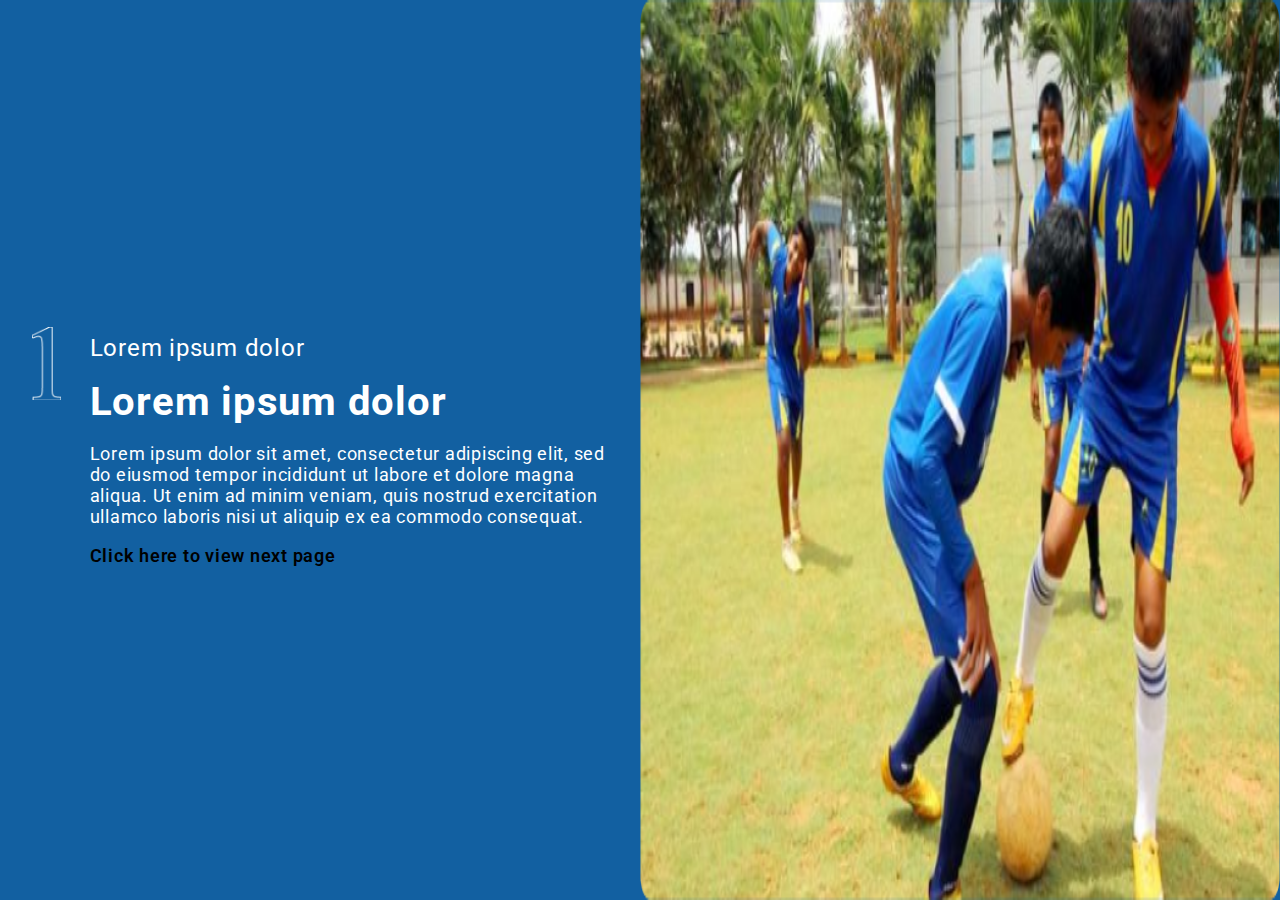
<file: html/index.html>
<!DOCTYPE html>
<html lang="en">

<head>
    <meta charset="UTF-8">
    <meta name="viewport" content="width=device-width, initial-scale=1.0">
    <link rel="stylesheet" href="../css/index.css">
    <title>LogicLoop Assignment</title>
</head>

<body>
    <div class="container">

        <div class="leftContainer">
            <img src="../images/no1.png" alt="Number Image" class="noImage">
        </div>

        <div class="rightContainer">
            <div class="subHeadingDiv">
                <h2 class="subHeading">Lorem ipsum dolor</h2>
            </div>

            <h1 class="heading">Lorem ipsum dolor</h1>
            <p class="text">Lorem ipsum dolor sit amet, consectetur adipiscing elit, sed do eiusmod tempor incididunt ut
                labore et dolore magna aliqua. Ut enim ad minim veniam, quis nostrud exercitation ullamco laboris nisi
                ut
                aliquip ex ea commodo consequat.</p>

            <a href="../html/page2.html" class="nextBtn">Click here to view next page</a>

        </div>
    </div>

    <img src="../images/img1.png" alt="Image 1" class="imageOne">

</body>

</html>
</file>
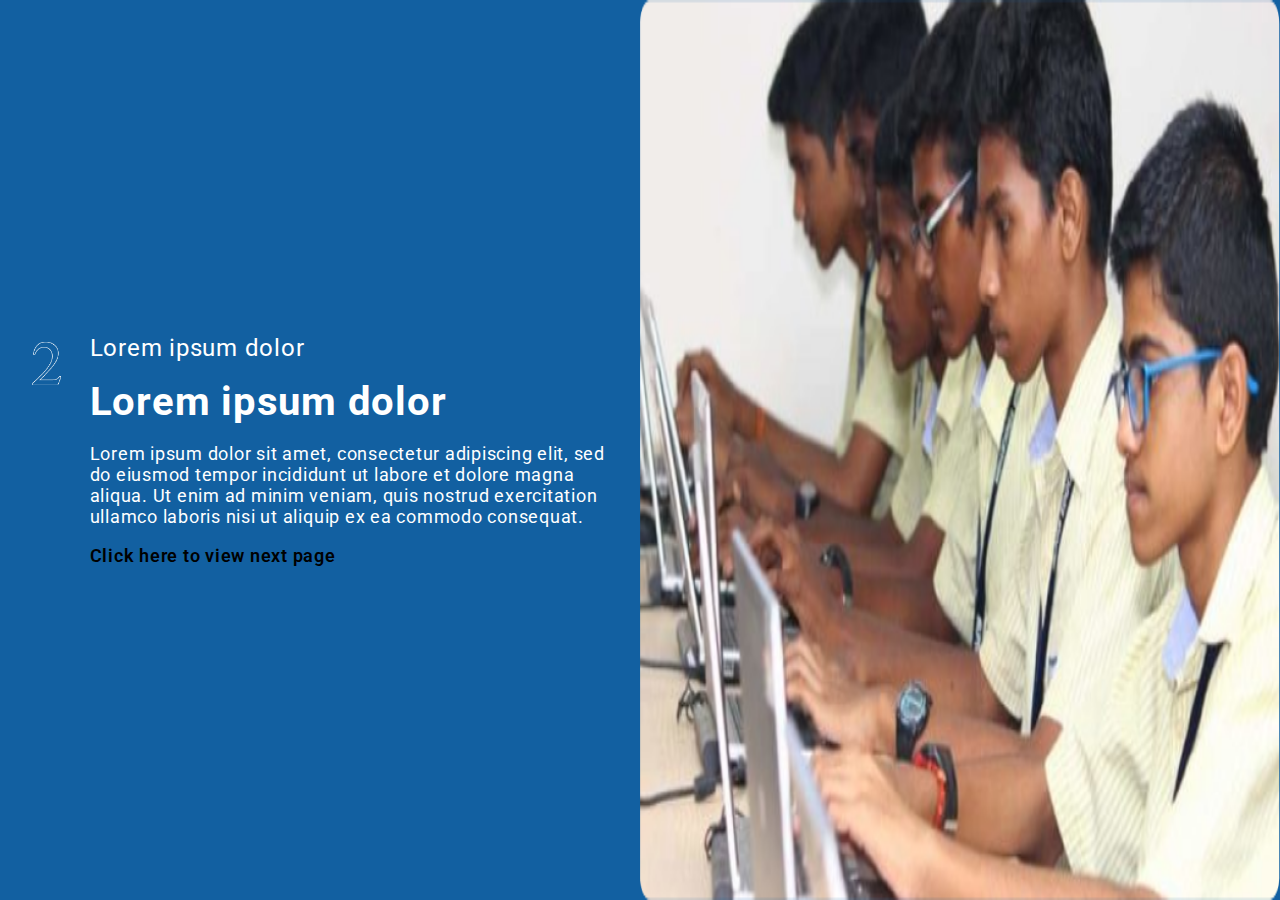
<file: html/page2.html>
<!DOCTYPE html>
<html lang="en">

<head>
    <meta charset="UTF-8">
    <meta name="viewport" content="width=device-width, initial-scale=1.0">
    <link rel="stylesheet" href="../css/page2.css">
    <title>LogicLoop Assignment</title>
</head>

<body>
    <div class="container">

        <div class="leftContainer">
            <img src="../images/no2.png" alt="Number Image" class="noImage">
        </div>

        <div class="rightContainer">
            <div class="subHeadingDiv">
                <h2 class="subHeading">Lorem ipsum dolor</h2>
            </div>

            <h1 class="heading">Lorem ipsum dolor</h1>
            <p class="text">Lorem ipsum dolor sit amet, consectetur adipiscing elit, sed do eiusmod tempor incididunt ut
                labore et dolore magna aliqua. Ut enim ad minim veniam, quis nostrud exercitation ullamco laboris nisi
                ut
                aliquip ex ea commodo consequat.</p>

                <a href="../html/page3.html" class="nextBtn">Click here to view next page</a>
        </div>
    </div>

    <img src="../images/img2.png" alt="Image 2" class="imageOne">

</body>

</html>
</file>
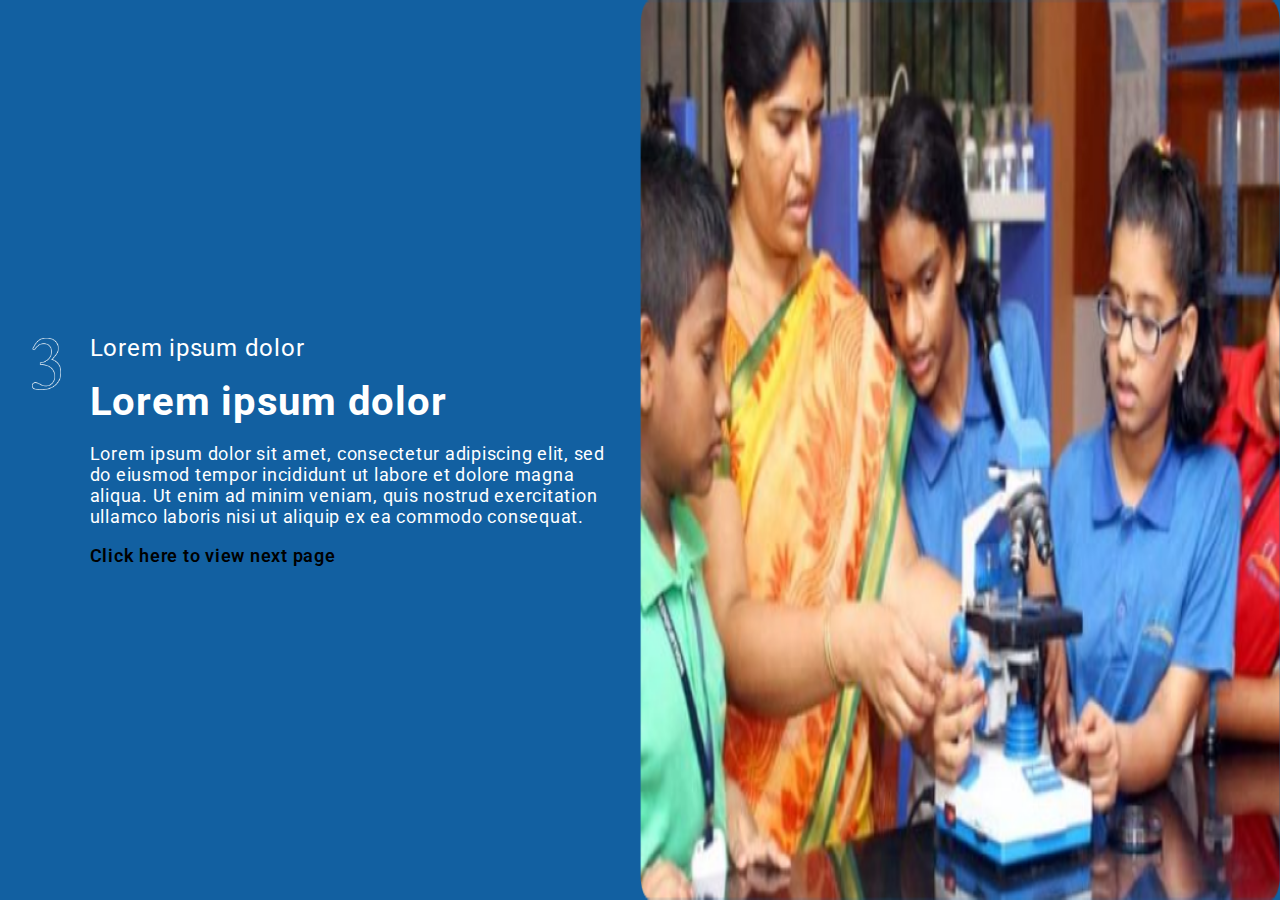
<file: html/page3.html>
<!DOCTYPE html>
<html lang="en">

<head>
    <meta charset="UTF-8">
    <meta name="viewport" content="width=device-width, initial-scale=1.0">
    <link rel="stylesheet" href="../css/page3.css">
    <title>LogicLoop Assignment</title>
</head>

<body>
    <div class="container">

        <div class="leftContainer">
            <img src="../images/no3.png" alt="Number Image" class="noImage">
        </div>

        <div class="rightContainer">
            <div class="subHeadingDiv">
                <h2 class="subHeading">Lorem ipsum dolor</h2>
            </div>

            <h1 class="heading">Lorem ipsum dolor</h1>
            <p class="text">Lorem ipsum dolor sit amet, consectetur adipiscing elit, sed do eiusmod tempor incididunt ut
                labore et dolore magna aliqua. Ut enim ad minim veniam, quis nostrud exercitation ullamco laboris nisi
                ut
                aliquip ex ea commodo consequat.</p>

                <a href="../html/page4.html" class="nextBtn">Click here to view next page</a>
        </div>
    </div>

    <img src="../images/img3.png" alt="Image 3" class="imageOne">

</body>

</html>
</file>
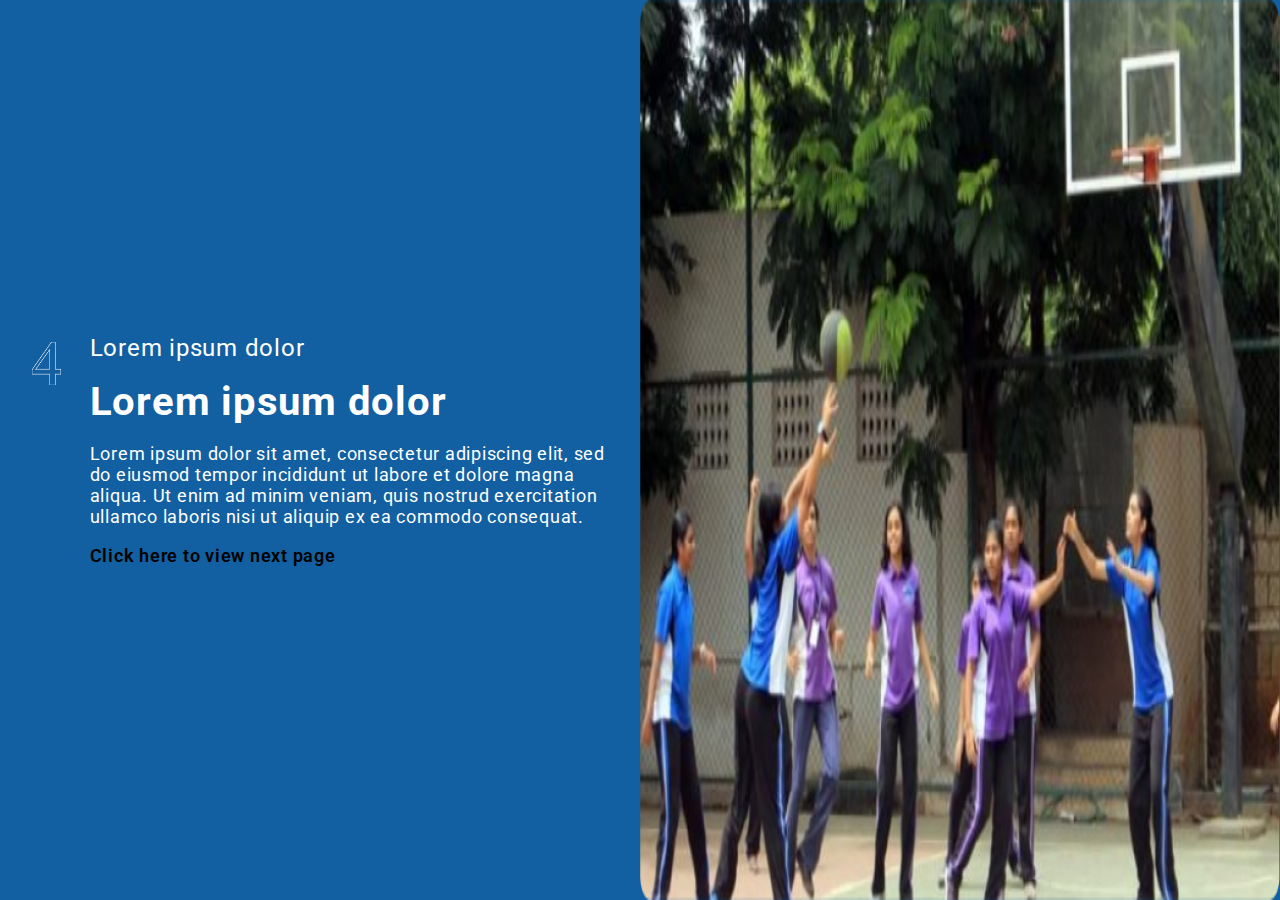
<file: html/page4.html>
<!DOCTYPE html>
<html lang="en">

<head>
    <meta charset="UTF-8">
    <meta name="viewport" content="width=device-width, initial-scale=1.0">
    <link rel="stylesheet" href="../css/page4.css">
    <title>LogicLoop Assignment</title>
</head>

<body>
    <div class="container">

        <div class="leftContainer">
            <img src="../images/no4.png" alt="Number Image" class="noImage">
        </div>

        <div class="rightContainer">
            <div class="subHeadingDiv">
                <h2 class="subHeading">Lorem ipsum dolor</h2>
            </div>

            <h1 class="heading">Lorem ipsum dolor</h1>
            <p class="text">Lorem ipsum dolor sit amet, consectetur adipiscing elit, sed do eiusmod tempor incididunt ut
                labore et dolore magna aliqua. Ut enim ad minim veniam, quis nostrud exercitation ullamco laboris nisi
                ut
                aliquip ex ea commodo consequat.</p>

                <a href="../html/page5.html" class="nextBtn">Click here to view next page</a>
        </div>
    </div>

    <img src="../images/img4.png" alt="Image 4" class="imageOne">

</body>

</html>
</file>
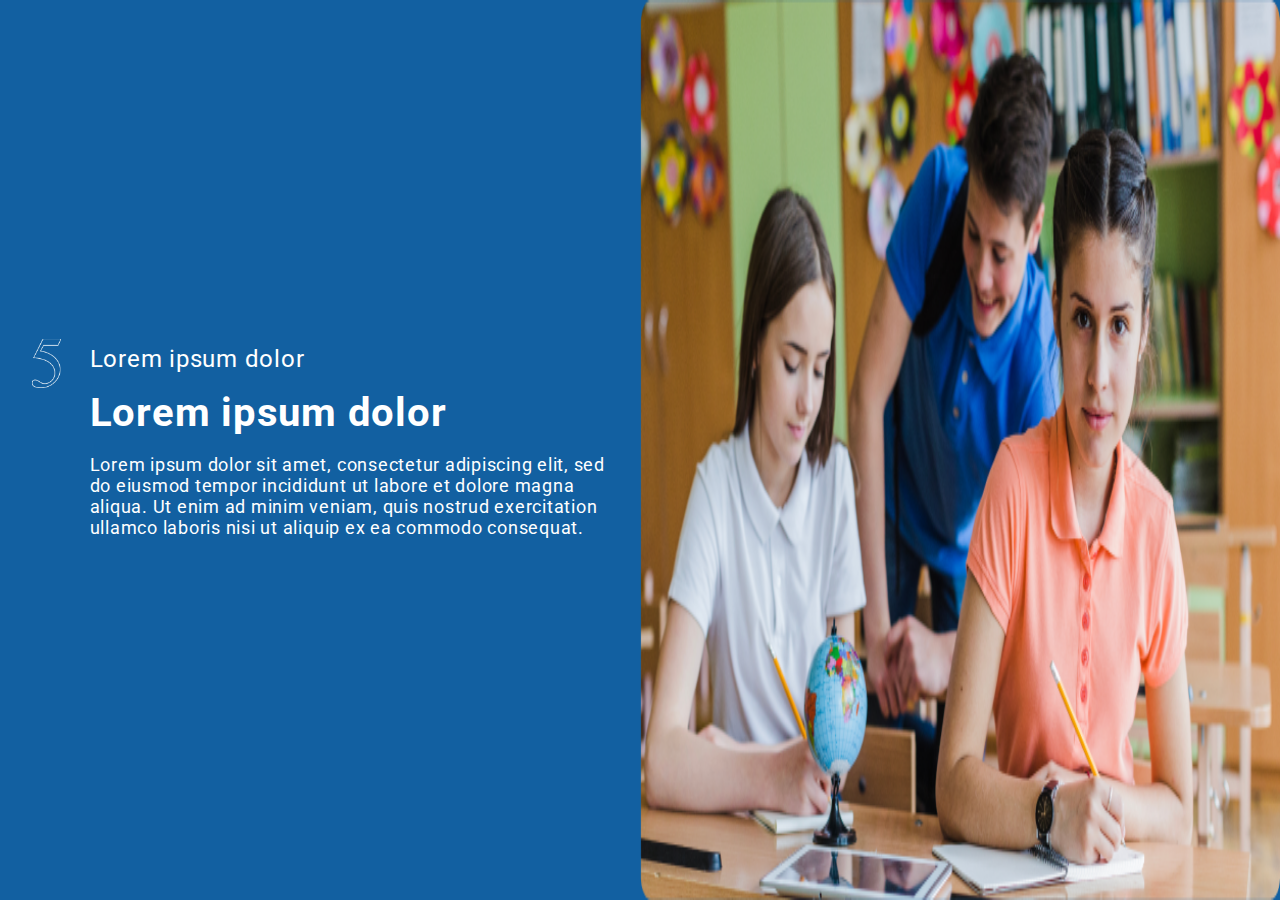
<file: html/page5.html>
<!DOCTYPE html>
<html lang="en">

<head>
    <meta charset="UTF-8">
    <meta name="viewport" content="width=device-width, initial-scale=1.0">
    <link rel="stylesheet" href="../css/page5.css">
    <title>LogicLoop Assignment</title>
</head>

<body>
    <div class="container">

        <div class="leftContainer">
            <img src="../images/no5.png" alt="Number Image" class="noImage">
        </div>

        <div class="rightContainer">
            <div class="subHeadingDiv">
                <h2 class="subHeading">Lorem ipsum dolor</h2>
            </div>

            <h1 class="heading">Lorem ipsum dolor</h1>
            <p class="text">Lorem ipsum dolor sit amet, consectetur adipiscing elit, sed do eiusmod tempor incididunt ut
                labore et dolore magna aliqua. Ut enim ad minim veniam, quis nostrud exercitation ullamco laboris nisi
                ut
                aliquip ex ea commodo consequat.</p>

        </div>
    </div>

    <img src="../images/img5.png" alt="Image 5" class="imageOne">

</body>

</html>
</file>
<file: css/index.css>
@import url('https://fonts.googleapis.com/css2?family=Roboto:ital,wght@0,100;0,300;0,400;0,500;0,700;0,900;1,100;1,300;1,400;1,500;1,700;1,900&display=swap');

body {
    height: 100vh;
    background-color: #1260A1;
    color: #fff;
    display: flex;
    align-items: center;
    margin: 0;
    padding: 0;
    font-family: "Roboto", sans-serif;
    font-style: normal;
    letter-spacing: 0.2mm;
}

.container {
    height: 100vh;
    width: 50%;
    padding-left: 2rem;
    padding-right: 2rem;
    display: flex;
    align-items: center;
}

.leftContainer {
    height: 50%;
    width: 10%;
    margin-bottom: 20%;
    display: flex;
    align-items: flex-start;
}

.noImage {
    height: 30%;
    width: 50%;
}

.rightContainer {
    height: 50%;
    width: 90%;
}

.subHeadingDiv {
    margin: 0;
    padding: 0;
    display: flex;
}

.subHeading {
    margin: 0;
    padding: 0;
    font-size: 24px;
    font-weight: 400;
}

.heading {
    margin: 0;
    padding: 0;
    margin-top: 1rem;
    font-size: 40px;
}

.text {
    font-size: 18px;
}

.nextBtn {
    height: 15%;
    width: 50%;
    margin-top: 1rem;
    color: #000;
    outline: none;
    font-size: 18px;
    font-weight: 600;
    cursor: pointer;
    text-decoration: none;
}

.imageOne {
    height: 100vh;
    width: 50%;
}

@media screen and (max-width: 576px) {
    body {
        flex-direction: column;
        justify-content: space-between;
    }

    .container {
        height: max-content;
        width: fit-content;
        align-items: flex-start;
    }

    .leftContainer {
        height: max-content;
        margin-top: 15%;
    }

    .noImage {
        height: auto;
    }

    .rightContainer {
        height: max-content;
        margin-top: 20%;
        padding-bottom: 10%;
    }

    .subHeading {
        font-size: 20px;
    }

    .heading {
        font-size: 32px;
    }

    .text {
        font-size: 16px;
    }

    .imageOne {
        height: 50vh;
        width: 100vw;
    }
}

@media screen and (min-width: 577px) and (max-width: 767px) {
    body {
        flex-direction: column;
        justify-content: space-between;
    }

    .container {
        height: max-content;
        width: fit-content;
        align-items: flex-start;
    }

    .leftContainer {
        height: max-content;
        margin-top: 15%;
    }

    .noImage {
        height: auto;
    }

    .rightContainer {
        height: max-content;
        margin-top: 20%;
        padding-bottom: 10%;
    }

    .subHeading {
        font-size: 20px;
    }

    .heading {
        font-size: 32px;
    }

    .text {
        font-size: 16px;
    }

    .imageOne {
        height: 70vh;
        width: 100vw;
    }
}

@media screen and (min-width: 768px) and (max-width: 991px) {

    body {
        height: 100vh;
        margin: 0;
        padding: 0;
    }

    .container {
        height: max-content;
        width: fit-content;
        align-items: flex-start;
    }

    .leftContainer {
        height: max-content;
        margin-top: 15%;
    }

    .noImage {
        height: auto;
    }

    .rightContainer {
        height: max-content;
        margin-top: 20%;
    }

    .subHeading {
        font-size: 20px;
    }

    .heading {
        font-size: 32px;
    }

    .text {
        font-size: 16px;
    }

    .imageOne {
        height: 100vh;
        width: 50vw;
    }
}

@media screen and (min-width: 992px) and (max-width: 1199px) {
    body {
        height: 100vh;
        margin: 0;
        padding: 0;
    }

    .container {
        height: max-content;
        width: fit-content;
        align-items: flex-start;
    }

    .leftContainer {
        height: max-content;
        margin-top: 15%;
    }

    .noImage {
        height: auto;
    }

    .rightContainer {
        height: max-content;
        margin-top: 20%;
    }

    .subHeading {
        font-size: 20px;
    }

    .heading {
        font-size: 32px;
    }

    .text {
        font-size: 16px;
    }

    .imageOne {
        height: 100vh;
        width: 50vw;
    }
}

@media screen and (min-width: 1200px) and (max-width: 1399px) {
    body {
        height: 100vh;
    }

    .container {
        height: max-content;
        width: fit-content;
        align-items: center;
    }

    .leftContainer {
        height: max-content;
        margin-bottom: 30%;
    }

    .noImage {
        height: auto;
    }

    .rightContainer {
        height: max-content;
    }

    .imageOne {
        height: 100vh;
        width: 50vw;
    }
}

@media screen and (min-width: 1400px) {
    body {
        height: 100vh;
    }

    .container {
        height: max-content;
        width: fit-content;
        align-items: center;
    }

    .leftContainer {
        height: 10%;
        margin-top: 5%;
        margin-bottom: 35%;
    }

    .noImage {
        height: auto;
    }

    .rightContainer {
        height: max-content;
    }

    .subHeading {
        font-size: 25px;
    }

    .heading {
        font-size: 40px;
    }

    .text {
        font-size: 18px;
    }

    .imageOne {
        height: 100vh;
        width: 50vw;
    }
}
</file>
<file: css/page2.css>
@import url('https://fonts.googleapis.com/css2?family=Roboto:ital,wght@0,100;0,300;0,400;0,500;0,700;0,900;1,100;1,300;1,400;1,500;1,700;1,900&display=swap');

body {
    height: 100vh;
    background-color: #1260A1;
    color: #fff;
    display: flex;
    align-items: center;
    margin: 0;
    padding: 0;
    font-family: "Roboto", sans-serif;
    font-style: normal;
    letter-spacing: 0.2mm;
}

.container {
    height: 100vh;
    width: 50%;
    padding-left: 2rem;
    padding-right: 2rem;
    display: flex;
    align-items: center;
}

.leftContainer {
    height: 50%;
    width: 10%;
    margin-bottom: 20%;
    display: flex;
    align-items: flex-start;
}

.noImage {
    height: 30%;
    width: 50%;
}

.rightContainer {
    height: 50%;
    width: 90%;
}

.subHeadingDiv {
    margin: 0;
    padding: 0;
    display: flex;
}

.subHeading {
    margin: 0;
    padding: 0;
    font-size: 24px;
    font-weight: 400;
}

.heading {
    margin: 0;
    padding: 0;
    margin-top: 1rem;
    font-size: 40px;
}

.text {
    font-size: 18px;
}

.nextBtn {
    height: 15%;
    width: 50%;
    margin-top: 1rem;
    color: #000;
    outline: none;
    font-size: 18px;
    font-weight: 600;
    cursor: pointer;
    text-decoration: none;
}

.imageOne {
    height: 100vh;
    width: 50%;
}

@media screen and (max-width: 576px) {
    body {
        flex-direction: column;
        justify-content: space-between;
    }

    .container {
        height: max-content;
        width: fit-content;
        align-items: flex-start;
    }

    .leftContainer {
        height: max-content;
        margin-top: 15%;
    }

    .noImage {
        height: auto;
    }

    .rightContainer {
        height: max-content;
        margin-top: 20%;
        padding-bottom: 10%;
    }

    .subHeading {
        font-size: 20px;
    }

    .heading {
        font-size: 32px;
    }

    .text {
        font-size: 16px;
    }

    .imageOne {
        height: 50vh;
        width: 100vw;
    }
}

@media screen and (min-width: 577px) and (max-width: 767px) {
    body {
        flex-direction: column;
        justify-content: space-between;
    }

    .container {
        height: max-content;
        width: fit-content;
        align-items: flex-start;
    }

    .leftContainer {
        height: max-content;
        margin-top: 15%;
    }

    .noImage {
        height: auto;
    }

    .rightContainer {
        height: max-content;
        margin-top: 20%;
        padding-bottom: 10%;
    }

    .subHeading {
        font-size: 20px;
    }

    .heading {
        font-size: 32px;
    }

    .text {
        font-size: 16px;
    }

    .imageOne {
        height: 70vh;
        width: 100vw;
    }
}

@media screen and (min-width: 768px) and (max-width: 991px) {

    body {
        height: 100vh;
        margin: 0;
        padding: 0;
    }

    .container {
        height: max-content;
        width: fit-content;
        align-items: flex-start;
    }

    .leftContainer {
        height: max-content;
        margin-top: 15%;
    }

    .noImage {
        height: auto;
    }

    .rightContainer {
        height: max-content;
        margin-top: 20%;
    }

    .subHeading {
        font-size: 20px;
    }

    .heading {
        font-size: 32px;
    }

    .text {
        font-size: 16px;
    }

    .imageOne {
        height: 100vh;
        width: 50vw;
    }
}

@media screen and (min-width: 992px) and (max-width: 1199px) {
    body {
        height: 100vh;
        margin: 0;
        padding: 0;
    }

    .container {
        height: max-content;
        width: fit-content;
        align-items: flex-start;
    }

    .leftContainer {
        height: max-content;
        margin-top: 15%;
    }

    .noImage {
        height: auto;
    }

    .rightContainer {
        height: max-content;
        margin-top: 20%;
    }

    .subHeading {
        font-size: 20px;
    }

    .heading {
        font-size: 32px;
    }

    .text {
        font-size: 16px;
    }

    .imageOne {
        height: 100vh;
        width: 50vw;
    }
}

@media screen and (min-width: 1200px) and (max-width: 1399px) {
    body {
        height: 100vh;
    }

    .container {
        height: max-content;
        width: fit-content;
        align-items: center;
    }

    .leftContainer {
        height: max-content;
        margin-bottom: 30%;
    }

    .noImage {
        height: auto;
    }

    .rightContainer {
        height: max-content;
    }

    .imageOne {
        height: 100vh;
        width: 50vw;
    }
}

@media screen and (min-width: 1400px) {
    body {
        height: 100vh;
    }

    .container {
        height: max-content;
        width: fit-content;
        align-items: center;
    }

    .leftContainer {
        height: 10%;
        margin-top: 5%;
        margin-bottom: 35%;
    }

    .noImage {
        height: auto;
    }

    .rightContainer {
        height: max-content;
    }

    .subHeading {
        font-size: 25px;
    }

    .heading {
        font-size: 40px;
    }

    .text {
        font-size: 18px;
    }

    .imageOne {
        height: 100vh;
        width: 50vw;
    }
}
</file>
<file: css/page3.css>
@import url('https://fonts.googleapis.com/css2?family=Roboto:ital,wght@0,100;0,300;0,400;0,500;0,700;0,900;1,100;1,300;1,400;1,500;1,700;1,900&display=swap');

body {
    height: 100vh;
    background-color: #1260A1;
    color: #fff;
    display: flex;
    align-items: center;
    margin: 0;
    padding: 0;
    font-family: "Roboto", sans-serif;
    font-style: normal;
    letter-spacing: 0.2mm;
}

.container {
    height: 100vh;
    width: 50%;
    padding-left: 2rem;
    padding-right: 2rem;
    display: flex;
    align-items: center;
}

.leftContainer {
    height: 50%;
    width: 10%;
    margin-bottom: 20%;
    display: flex;
    align-items: flex-start;
}

.noImage {
    height: 30%;
    width: 50%;
}

.rightContainer {
    height: 50%;
    width: 90%;
}

.subHeadingDiv {
    margin: 0;
    padding: 0;
    display: flex;
}

.subHeading {
    margin: 0;
    padding: 0;
    font-size: 24px;
    font-weight: 400;
}

.heading {
    margin: 0;
    padding: 0;
    margin-top: 1rem;
    font-size: 40px;
}

.text {
    font-size: 18px;
}

.nextBtn {
    height: 15%;
    width: 50%;
    margin-top: 1rem;
    color: #000;
    outline: none;
    font-size: 18px;
    font-weight: 600;
    cursor: pointer;
    text-decoration: none;
}

.imageOne {
    height: 100vh;
    width: 50%;
}

@media screen and (max-width: 576px) {
    body {
        flex-direction: column;
        justify-content: space-between;
    }

    .container {
        height: max-content;
        width: fit-content;
        align-items: flex-start;
    }

    .leftContainer {
        height: max-content;
        margin-top: 15%;
    }

    .noImage {
        height: auto;
    }

    .rightContainer {
        height: max-content;
        margin-top: 20%;
        padding-bottom: 10%;
    }

    .subHeading {
        font-size: 20px;
    }

    .heading {
        font-size: 32px;
    }

    .text {
        font-size: 16px;
    }

    .imageOne {
        height: 50vh;
        width: 100vw;
    }
}

@media screen and (min-width: 577px) and (max-width: 767px) {
    body {
        flex-direction: column;
        justify-content: space-between;
    }

    .container {
        height: max-content;
        width: fit-content;
        align-items: flex-start;
    }

    .leftContainer {
        height: max-content;
        margin-top: 15%;
    }

    .noImage {
        height: auto;
    }

    .rightContainer {
        height: max-content;
        margin-top: 20%;
        padding-bottom: 10%;
    }

    .subHeading {
        font-size: 20px;
    }

    .heading {
        font-size: 32px;
    }

    .text {
        font-size: 16px;
    }

    .imageOne {
        height: 70vh;
        width: 100vw;
    }
}

@media screen and (min-width: 768px) and (max-width: 991px) {

    body {
        height: 100vh;
        margin: 0;
        padding: 0;
    }

    .container {
        height: max-content;
        width: fit-content;
        align-items: flex-start;
    }

    .leftContainer {
        height: max-content;
        margin-top: 15%;
    }

    .noImage {
        height: auto;
    }

    .rightContainer {
        height: max-content;
        margin-top: 20%;
    }

    .subHeading {
        font-size: 20px;
    }

    .heading {
        font-size: 32px;
    }

    .text {
        font-size: 16px;
    }

    .imageOne {
        height: 100vh;
        width: 50vw;
    }
}

@media screen and (min-width: 992px) and (max-width: 1199px) {
    body {
        height: 100vh;
        margin: 0;
        padding: 0;
    }

    .container {
        height: max-content;
        width: fit-content;
        align-items: flex-start;
    }

    .leftContainer {
        height: max-content;
        margin-top: 15%;
    }

    .noImage {
        height: auto;
    }

    .rightContainer {
        height: max-content;
        margin-top: 20%;
    }

    .subHeading {
        font-size: 20px;
    }

    .heading {
        font-size: 32px;
    }

    .text {
        font-size: 16px;
    }

    .imageOne {
        height: 100vh;
        width: 50vw;
    }
}

@media screen and (min-width: 1200px) and (max-width: 1399px) {
    body {
        height: 100vh;
    }

    .container {
        height: max-content;
        width: fit-content;
        align-items: center;
    }

    .leftContainer {
        height: max-content;
        margin-bottom: 30%;
    }

    .noImage {
        height: auto;
    }

    .rightContainer {
        height: max-content;
    }

    .imageOne {
        height: 100vh;
        width: 50vw;
    }
}

@media screen and (min-width: 1400px) {
    body {
        height: 100vh;
    }

    .container {
        height: max-content;
        width: fit-content;
        align-items: center;
    }

    .leftContainer {
        height: 10%;
        margin-top: 5%;
        margin-bottom: 35%;
    }

    .noImage {
        height: auto;
    }

    .rightContainer {
        height: max-content;
    }

    .subHeading {
        font-size: 25px;
    }

    .heading {
        font-size: 40px;
    }

    .text {
        font-size: 18px;
    }

    .imageOne {
        height: 100vh;
        width: 50vw;
    }
}
</file>
<file: css/page4.css>
@import url('https://fonts.googleapis.com/css2?family=Roboto:ital,wght@0,100;0,300;0,400;0,500;0,700;0,900;1,100;1,300;1,400;1,500;1,700;1,900&display=swap');

body {
    height: 100vh;
    background-color: #1260A1;
    color: #fff;
    display: flex;
    align-items: center;
    margin: 0;
    padding: 0;
    font-family: "Roboto", sans-serif;
    font-style: normal;
    letter-spacing: 0.2mm;
}

.container {
    height: 100vh;
    width: 50%;
    padding-left: 2rem;
    padding-right: 2rem;
    display: flex;
    align-items: center;
}

.leftContainer {
    height: 50%;
    width: 10%;
    margin-bottom: 20%;
    display: flex;
    align-items: flex-start;
}

.noImage {
    height: 30%;
    width: 50%;
}

.rightContainer {
    height: 50%;
    width: 90%;
}

.subHeadingDiv {
    margin: 0;
    padding: 0;
    display: flex;
}

.subHeading {
    margin: 0;
    padding: 0;
    font-size: 24px;
    font-weight: 400;
}

.heading {
    margin: 0;
    padding: 0;
    margin-top: 1rem;
    font-size: 40px;
}

.text {
    font-size: 18px;
}

.nextBtn {
    height: 15%;
    width: 50%;
    margin-top: 1rem;
    color: #000;
    outline: none;
    font-size: 18px;
    font-weight: 600;
    cursor: pointer;
    text-decoration: none;
}

.imageOne {
    height: 100vh;
    width: 50%;
}

@media screen and (max-width: 576px) {
    body {
        flex-direction: column;
        justify-content: space-between;
    }

    .container {
        height: max-content;
        width: fit-content;
        align-items: flex-start;
    }

    .leftContainer {
        height: max-content;
        margin-top: 15%;
    }

    .noImage {
        height: auto;
    }

    .rightContainer {
        height: max-content;
        margin-top: 20%;
        padding-bottom: 10%;
    }

    .subHeading {
        font-size: 20px;
    }

    .heading {
        font-size: 32px;
    }

    .text {
        font-size: 16px;
    }

    .imageOne {
        height: 50vh;
        width: 100vw;
    }
}

@media screen and (min-width: 577px) and (max-width: 767px) {
    body {
        flex-direction: column;
        justify-content: space-between;
    }

    .container {
        height: max-content;
        width: fit-content;
        align-items: flex-start;
    }

    .leftContainer {
        height: max-content;
        margin-top: 15%;
    }

    .noImage {
        height: auto;
    }

    .rightContainer {
        height: max-content;
        margin-top: 20%;
        padding-bottom: 10%;
    }

    .subHeading {
        font-size: 20px;
    }

    .heading {
        font-size: 32px;
    }

    .text {
        font-size: 16px;
    }

    .imageOne {
        height: 70vh;
        width: 100vw;
    }
}

@media screen and (min-width: 768px) and (max-width: 991px) {

    body {
        height: 100vh;
        margin: 0;
        padding: 0;
    }

    .container {
        height: max-content;
        width: fit-content;
        align-items: flex-start;
    }

    .leftContainer {
        height: max-content;
        margin-top: 15%;
    }

    .noImage {
        height: auto;
    }

    .rightContainer {
        height: max-content;
        margin-top: 20%;
    }

    .subHeading {
        font-size: 20px;
    }

    .heading {
        font-size: 32px;
    }

    .text {
        font-size: 16px;
    }

    .imageOne {
        height: 100vh;
        width: 50vw;
    }
}

@media screen and (min-width: 992px) and (max-width: 1199px) {
    body {
        height: 100vh;
        margin: 0;
        padding: 0;
    }

    .container {
        height: max-content;
        width: fit-content;
        align-items: flex-start;
    }

    .leftContainer {
        height: max-content;
        margin-top: 15%;
    }

    .noImage {
        height: auto;
    }

    .rightContainer {
        height: max-content;
        margin-top: 20%;
    }

    .subHeading {
        font-size: 20px;
    }

    .heading {
        font-size: 32px;
    }

    .text {
        font-size: 16px;
    }

    .imageOne {
        height: 100vh;
        width: 50vw;
    }
}

@media screen and (min-width: 1200px) and (max-width: 1399px) {
    body {
        height: 100vh;
    }

    .container {
        height: max-content;
        width: fit-content;
        align-items: center;
    }

    .leftContainer {
        height: max-content;
        margin-bottom: 30%;
    }

    .noImage {
        height: auto;
    }

    .rightContainer {
        height: max-content;
    }

    .imageOne {
        height: 100vh;
        width: 50vw;
    }
}

@media screen and (min-width: 1400px) {
    body {
        height: 100vh;
    }

    .container {
        height: max-content;
        width: fit-content;
        align-items: center;
    }

    .leftContainer {
        height: 10%;
        margin-top: 5%;
        margin-bottom: 35%;
    }

    .noImage {
        height: auto;
    }

    .rightContainer {
        height: max-content;
    }

    .subHeading {
        font-size: 25px;
    }

    .heading {
        font-size: 40px;
    }

    .text {
        font-size: 18px;
    }

    .imageOne {
        height: 100vh;
        width: 50vw;
    }
}
</file>
<file: css/page5.css>
@import url('https://fonts.googleapis.com/css2?family=Roboto:ital,wght@0,100;0,300;0,400;0,500;0,700;0,900;1,100;1,300;1,400;1,500;1,700;1,900&display=swap');

body {
    height: 100vh;
    background-color: #1260A1;
    color: #fff;
    display: flex;
    align-items: center;
    margin: 0;
    padding: 0;
    font-family: "Roboto", sans-serif;
    font-style: normal;
    letter-spacing: 0.2mm;
}

.container {
    height: 100vh;
    width: 50%;
    padding-left: 2rem;
    padding-right: 2rem;
    display: flex;
    align-items: center;
}

.leftContainer {
    height: 50%;
    width: 10%;
    margin-bottom: 20%;
    display: flex;
    align-items: flex-start;
}

.noImage {
    height: 30%;
    width: 50%;
}

.rightContainer {
    height: 50%;
    width: 90%;
}

.subHeadingDiv {
    margin: 0;
    padding: 0;
    display: flex;
}

.subHeading {
    margin: 0;
    padding: 0;
    font-size: 24px;
    font-weight: 400;
}

.heading {
    margin: 0;
    padding: 0;
    margin-top: 1rem;
    font-size: 40px;
}

.text {
    font-size: 18px;
}

.nextBtn {
    height: 15%;
    width: 50%;
    margin-top: 1rem;
    color: #000;
    outline: none;
    font-size: 18px;
    font-weight: 600;
    cursor: pointer;
    text-decoration: none;
}

.imageOne {
    height: 100vh;
    width: 50%;
}

@media screen and (max-width: 576px) {
    body {
        flex-direction: column;
        justify-content: space-between;
    }

    .container {
        height: max-content;
        width: fit-content;
        align-items: flex-start;
    }

    .leftContainer {
        height: max-content;
        margin-top: 15%;
    }

    .noImage {
        height: auto;
    }

    .rightContainer {
        height: max-content;
        margin-top: 20%;
        padding-bottom: 10%;
    }

    .subHeading {
        font-size: 20px;
    }

    .heading {
        font-size: 32px;
    }

    .text {
        font-size: 16px;
    }

    .imageOne {
        height: 50vh;
        width: 100vw;
    }
}

@media screen and (min-width: 577px) and (max-width: 767px) {
    body {
        flex-direction: column;
        justify-content: space-between;
    }

    .container {
        height: max-content;
        width: fit-content;
        align-items: flex-start;
    }

    .leftContainer {
        height: max-content;
        margin-top: 15%;
    }

    .noImage {
        height: auto;
    }

    .rightContainer {
        height: max-content;
        margin-top: 20%;
        padding-bottom: 10%;
    }

    .subHeading {
        font-size: 20px;
    }

    .heading {
        font-size: 32px;
    }

    .text {
        font-size: 16px;
    }

    .imageOne {
        height: 70vh;
        width: 100vw;
    }
}

@media screen and (min-width: 768px) and (max-width: 991px) {

    body {
        height: 100vh;
        margin: 0;
        padding: 0;
    }

    .container {
        height: max-content;
        width: fit-content;
        align-items: flex-start;
    }

    .leftContainer {
        height: max-content;
        margin-top: 15%;
    }

    .noImage {
        height: auto;
    }

    .rightContainer {
        height: max-content;
        margin-top: 20%;
    }

    .subHeading {
        font-size: 20px;
    }

    .heading {
        font-size: 32px;
    }

    .text {
        font-size: 16px;
    }

    .imageOne {
        height: 100vh;
        width: 50vw;
    }
}

@media screen and (min-width: 992px) and (max-width: 1199px) {
    body {
        height: 100vh;
        margin: 0;
        padding: 0;
    }

    .container {
        height: max-content;
        width: fit-content;
        align-items: flex-start;
    }

    .leftContainer {
        height: max-content;
        margin-top: 15%;
    }

    .noImage {
        height: auto;
    }

    .rightContainer {
        height: max-content;
        margin-top: 20%;
    }

    .subHeading {
        font-size: 20px;
    }

    .heading {
        font-size: 32px;
    }

    .text {
        font-size: 16px;
    }

    .imageOne {
        height: 100vh;
        width: 50vw;
    }
}

@media screen and (min-width: 1200px) and (max-width: 1399px) {
    body {
        height: 100vh;
    }

    .container {
        height: max-content;
        width: fit-content;
        align-items: center;
    }

    .leftContainer {
        height: max-content;
        margin-bottom: 30%;
    }

    .noImage {
        height: auto;
    }

    .rightContainer {
        height: max-content;
    }

    .imageOne {
        height: 100vh;
        width: 50vw;
    }
}

@media screen and (min-width: 1400px) {
    body {
        height: 100vh;
    }

    .container {
        height: max-content;
        width: fit-content;
        align-items: center;
    }

    .leftContainer {
        height: 10%;
        margin-top: 5%;
        margin-bottom: 35%;
    }

    .noImage {
        height: auto;
    }

    .rightContainer {
        height: max-content;
    }

    .subHeading {
        font-size: 25px;
    }

    .heading {
        font-size: 40px;
    }

    .text {
        font-size: 18px;
    }

    .imageOne {
        height: 100vh;
        width: 50vw;
    }
}
</file>
